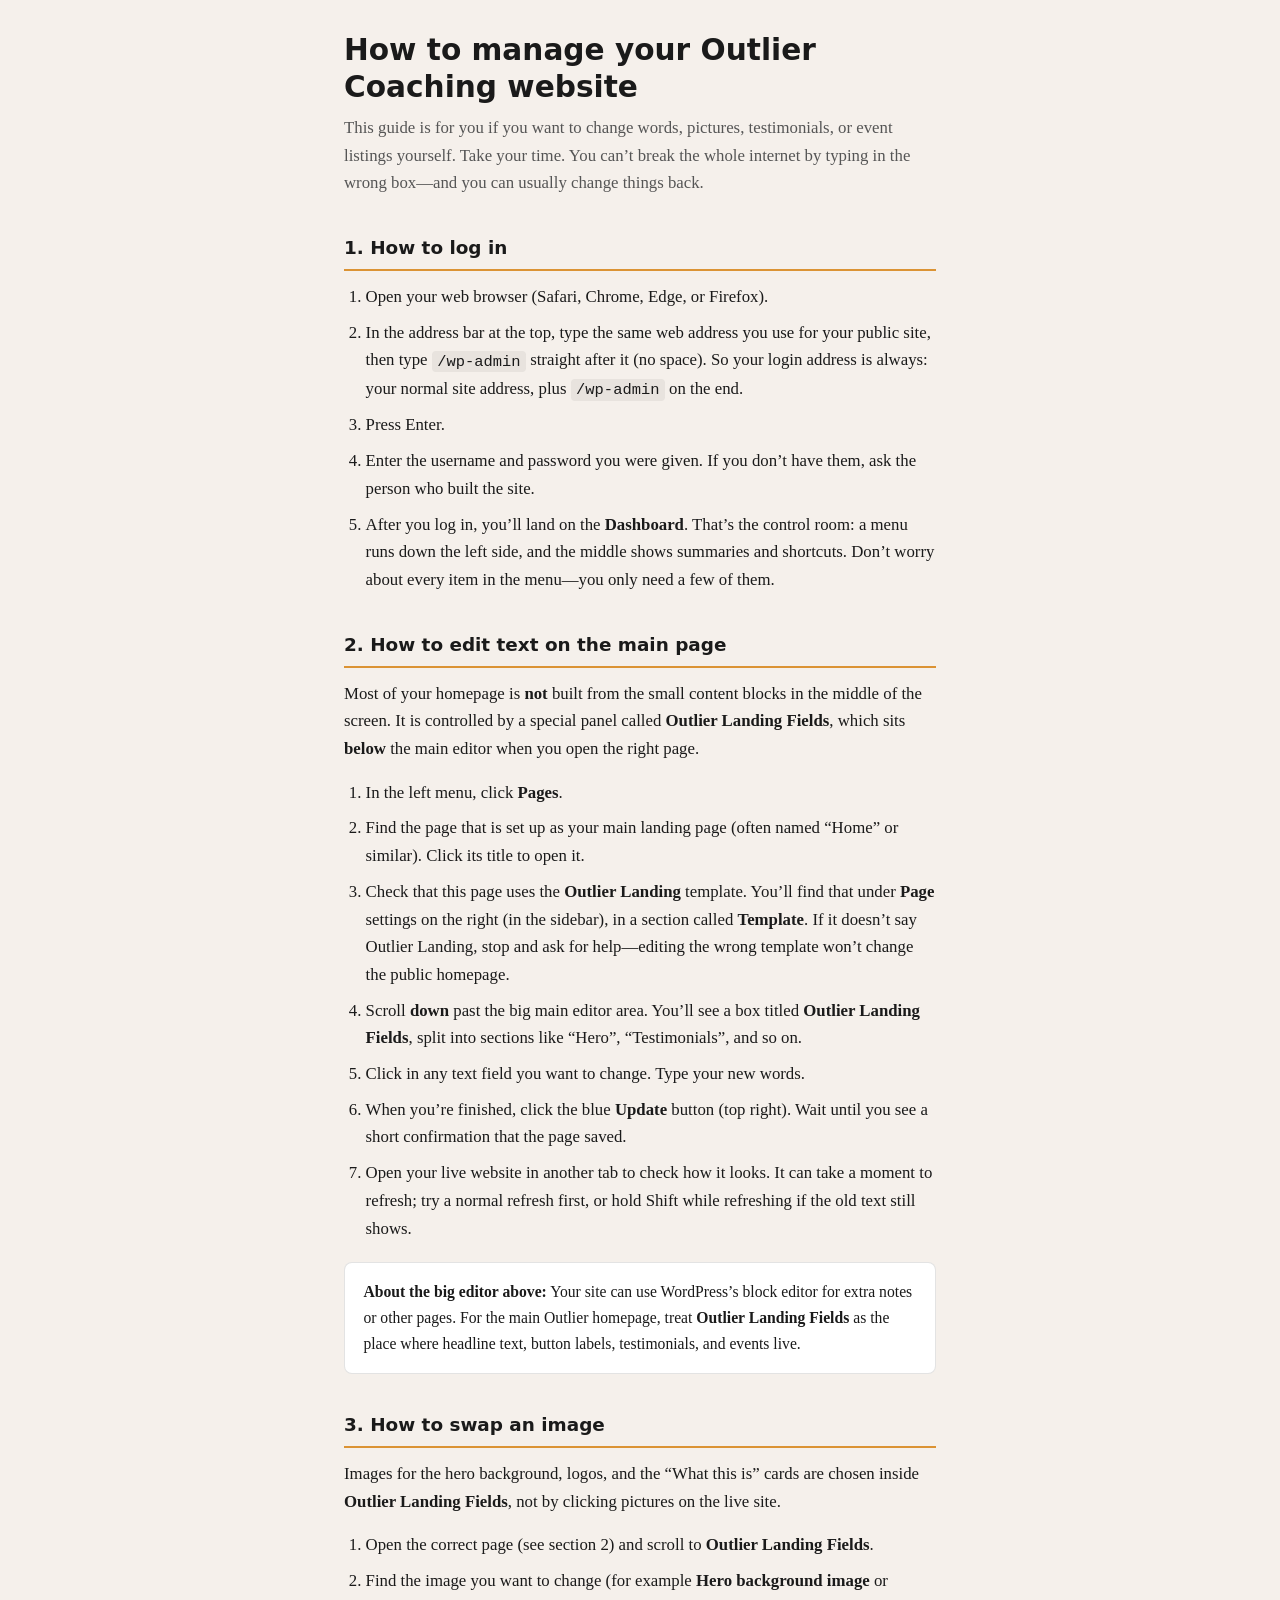
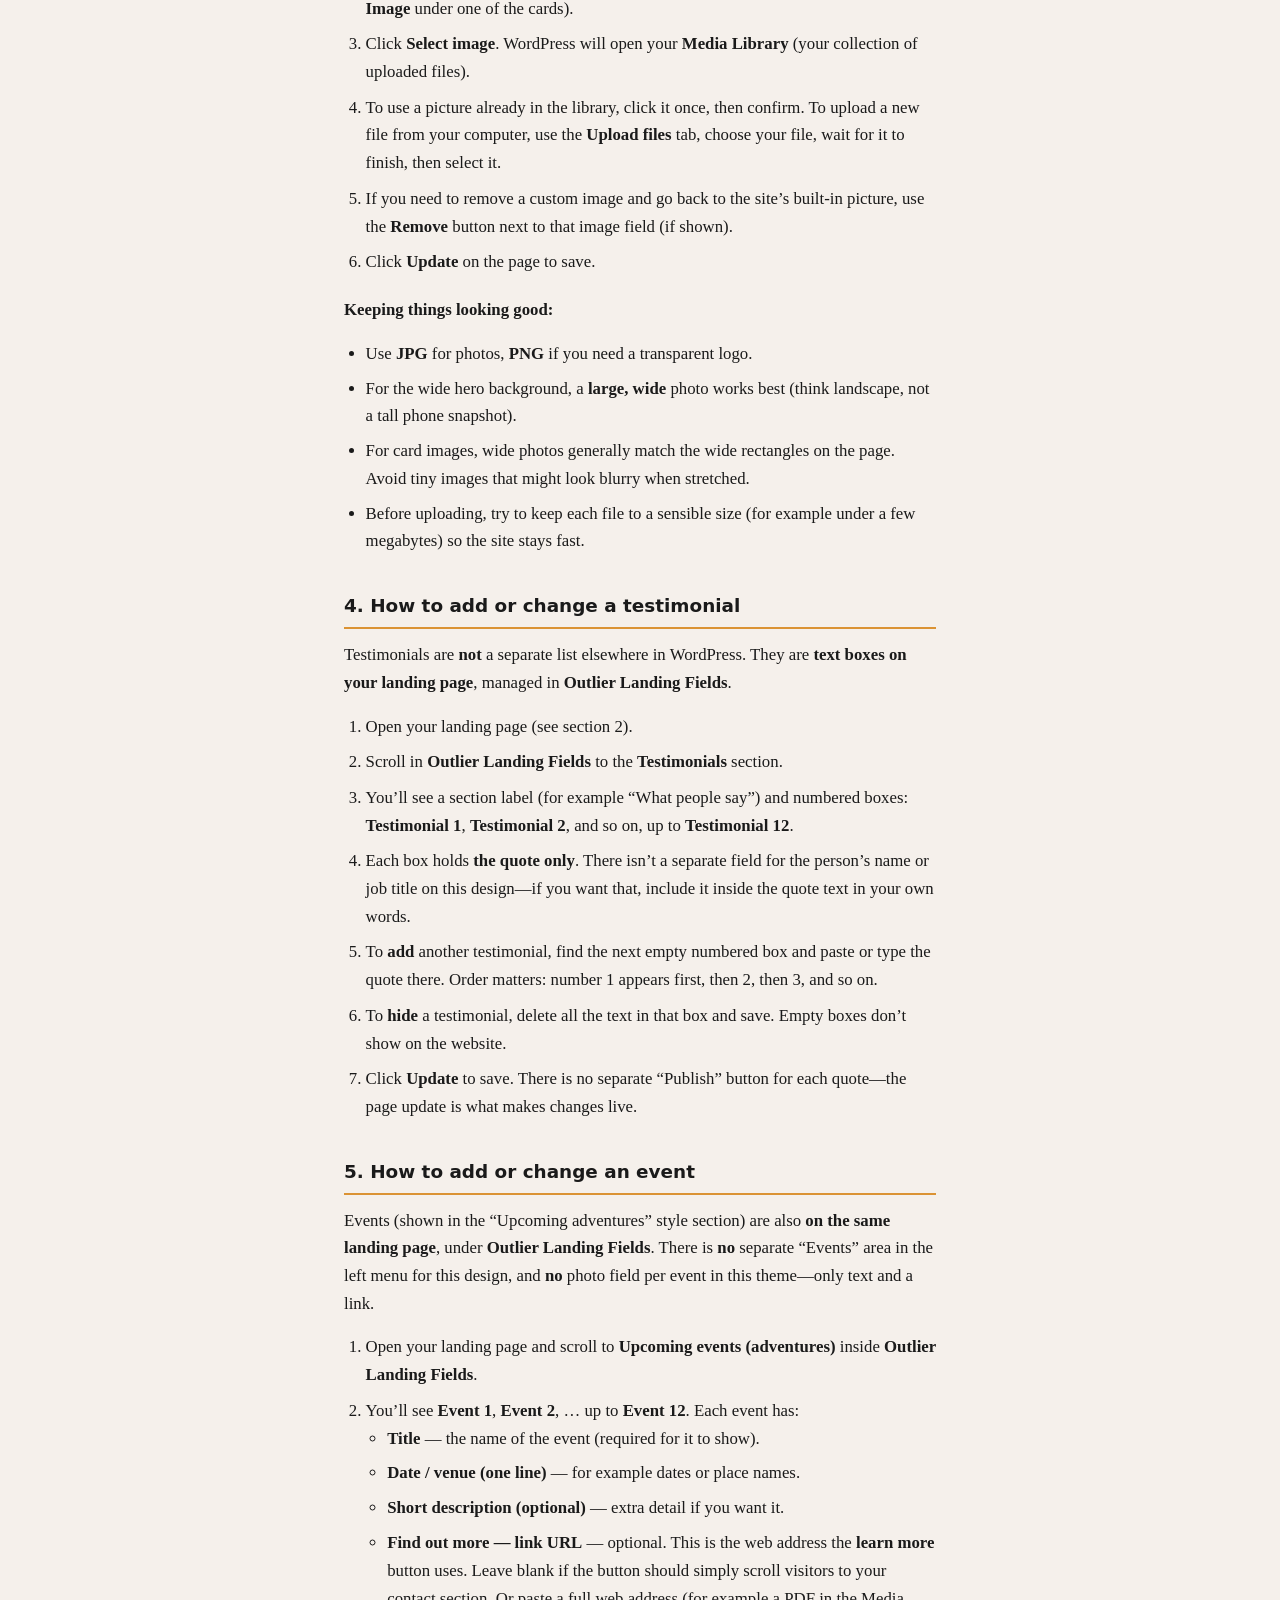
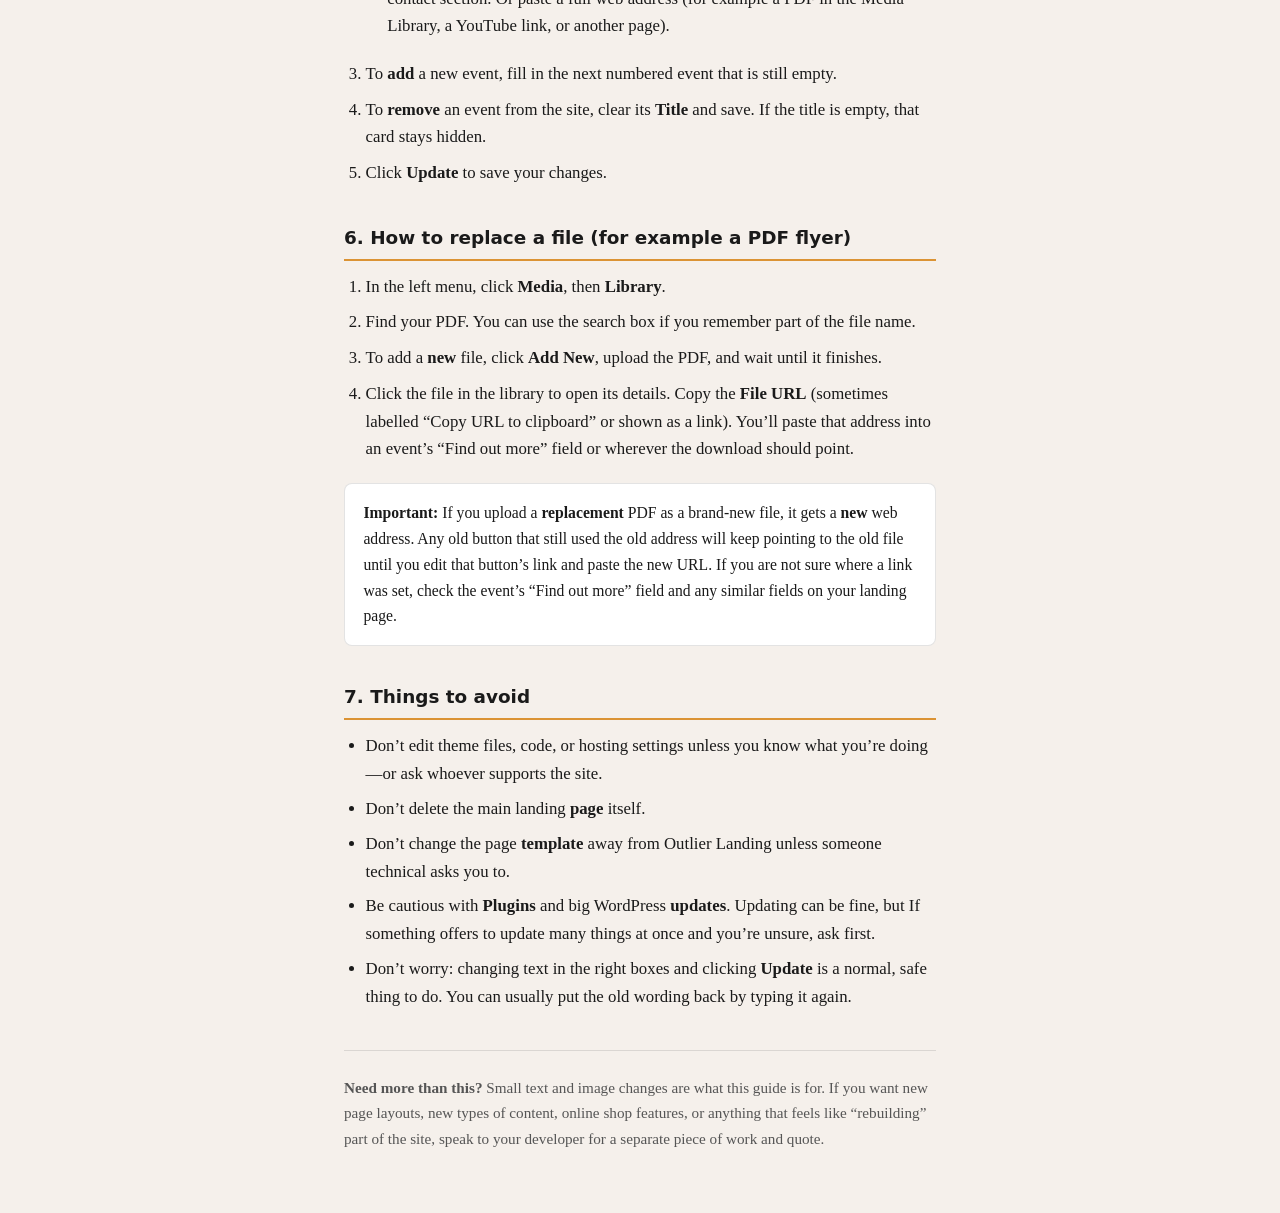
<file: wp-content/themes/outlier-collective/client-handover-guide.html>
<!DOCTYPE html>
<html lang="en-GB">
<head>
	<meta charset="utf-8">
	<meta name="viewport" content="width=device-width, initial-scale=1">
	<title>How to manage your Outlier Coaching website</title>
	<style>
		:root {
			--text: #1a1a1a;
			--muted: #555;
			--bg: #f5f0eb;
			--card: #fff;
			--accent: #db9334;
			--border: rgba(26, 26, 26, 0.12);
		}
		* { box-sizing: border-box; }
		body {
			margin: 0;
			padding: 2rem clamp(1rem, 4vw, 2.5rem) 3rem;
			font-family: Georgia, "Times New Roman", serif;
			font-size: 1.05rem;
			line-height: 1.65;
			color: var(--text);
			background: var(--bg);
			max-width: 42rem;
			margin-inline: auto;
		}
		h1 {
			font-family: system-ui, -apple-system, Segoe UI, Roboto, sans-serif;
			font-size: clamp(1.45rem, 4vw, 1.85rem);
			font-weight: 700;
			line-height: 1.25;
			margin: 0 0 0.5rem;
			color: var(--text);
		}
		.lead {
			font-size: 1.05rem;
			color: var(--muted);
			margin: 0 0 2rem;
		}
		h2 {
			font-family: system-ui, -apple-system, Segoe UI, Roboto, sans-serif;
			font-size: 1.15rem;
			font-weight: 700;
			margin: 2.25rem 0 0.75rem;
			padding-bottom: 0.35rem;
			border-bottom: 2px solid var(--accent);
		}
		p { margin: 0 0 1rem; }
		ol {
			margin: 0 0 1.25rem;
			padding-left: 1.35rem;
		}
		ol li { margin-bottom: 0.5rem; }
		ul {
			margin: 0 0 1.25rem;
			padding-left: 1.35rem;
		}
		ul li { margin-bottom: 0.45rem; }
		.note {
			background: var(--card);
			border: 1px solid var(--border);
			border-radius: 8px;
			padding: 1rem 1.15rem;
			margin: 1rem 0;
			font-size: 0.98rem;
		}
		.footer-note {
			margin-top: 2.5rem;
			padding-top: 1.5rem;
			border-top: 1px solid var(--border);
			font-size: 0.95rem;
			color: var(--muted);
		}
		code, .kbd {
			font-family: ui-monospace, Consolas, monospace;
			font-size: 0.92em;
			background: rgba(26, 26, 26, 0.06);
			padding: 0.12em 0.35em;
			border-radius: 4px;
		}
	</style>
</head>
<body>

	<h1>How to manage your Outlier Coaching website</h1>
	<p class="lead">This guide is for you if you want to change words, pictures, testimonials, or event listings yourself. Take your time. You can’t break the whole internet by typing in the wrong box—and you can usually change things back.</p>

	<h2>1. How to log in</h2>
	<ol>
		<li>Open your web browser (Safari, Chrome, Edge, or Firefox).</li>
		<li>In the address bar at the top, type the same web address you use for your public site, then type <span class="kbd">/wp-admin</span> straight after it (no space). So your login address is always: your normal site address, plus <span class="kbd">/wp-admin</span> on the end.</li>
		<li>Press Enter.</li>
		<li>Enter the username and password you were given. If you don’t have them, ask the person who built the site.</li>
		<li>After you log in, you’ll land on the <strong>Dashboard</strong>. That’s the control room: a menu runs down the left side, and the middle shows summaries and shortcuts. Don’t worry about every item in the menu—you only need a few of them.</li>
	</ol>

	<h2>2. How to edit text on the main page</h2>
	<p>Most of your homepage is <strong>not</strong> built from the small content blocks in the middle of the screen. It is controlled by a special panel called <strong>Outlier Landing Fields</strong>, which sits <strong>below</strong> the main editor when you open the right page.</p>
	<ol>
		<li>In the left menu, click <strong>Pages</strong>.</li>
		<li>Find the page that is set up as your main landing page (often named “Home” or similar). Click its title to open it.</li>
		<li>Check that this page uses the <strong>Outlier Landing</strong> template. You’ll find that under <strong>Page</strong> settings on the right (in the sidebar), in a section called <strong>Template</strong>. If it doesn’t say Outlier Landing, stop and ask for help—editing the wrong template won’t change the public homepage.</li>
		<li>Scroll <strong>down</strong> past the big main editor area. You’ll see a box titled <strong>Outlier Landing Fields</strong>, split into sections like “Hero”, “Testimonials”, and so on.</li>
		<li>Click in any text field you want to change. Type your new words.</li>
		<li>When you’re finished, click the blue <strong>Update</strong> button (top right). Wait until you see a short confirmation that the page saved.</li>
		<li>Open your live website in another tab to check how it looks. It can take a moment to refresh; try a normal refresh first, or hold Shift while refreshing if the old text still shows.</li>
	</ol>
	<div class="note">
		<strong>About the big editor above:</strong> Your site can use WordPress’s block editor for extra notes or other pages. For the main Outlier homepage, treat <strong>Outlier Landing Fields</strong> as the place where headline text, button labels, testimonials, and events live.
	</div>

	<h2>3. How to swap an image</h2>
	<p>Images for the hero background, logos, and the “What this is” cards are chosen inside <strong>Outlier Landing Fields</strong>, not by clicking pictures on the live site.</p>
	<ol>
		<li>Open the correct page (see section 2) and scroll to <strong>Outlier Landing Fields</strong>.</li>
		<li>Find the image you want to change (for example <strong>Hero background image</strong> or <strong>Image</strong> under one of the cards).</li>
		<li>Click <strong>Select image</strong>. WordPress will open your <strong>Media Library</strong> (your collection of uploaded files).</li>
		<li>To use a picture already in the library, click it once, then confirm. To upload a new file from your computer, use the <strong>Upload files</strong> tab, choose your file, wait for it to finish, then select it.</li>
		<li>If you need to remove a custom image and go back to the site’s built-in picture, use the <strong>Remove</strong> button next to that image field (if shown).</li>
		<li>Click <strong>Update</strong> on the page to save.</li>
	</ol>
	<p><strong>Keeping things looking good:</strong></p>
	<ul>
		<li>Use <strong>JPG</strong> for photos, <strong>PNG</strong> if you need a transparent logo.</li>
		<li>For the wide hero background, a <strong>large, wide</strong> photo works best (think landscape, not a tall phone snapshot).</li>
		<li>For card images, wide photos generally match the wide rectangles on the page. Avoid tiny images that might look blurry when stretched.</li>
		<li>Before uploading, try to keep each file to a sensible size (for example under a few megabytes) so the site stays fast.</li>
	</ul>

	<h2>4. How to add or change a testimonial</h2>
	<p>Testimonials are <strong>not</strong> a separate list elsewhere in WordPress. They are <strong>text boxes on your landing page</strong>, managed in <strong>Outlier Landing Fields</strong>.</p>
	<ol>
		<li>Open your landing page (see section 2).</li>
		<li>Scroll in <strong>Outlier Landing Fields</strong> to the <strong>Testimonials</strong> section.</li>
		<li>You’ll see a section label (for example “What people say”) and numbered boxes: <strong>Testimonial 1</strong>, <strong>Testimonial 2</strong>, and so on, up to <strong>Testimonial 12</strong>.</li>
		<li>Each box holds <strong>the quote only</strong>. There isn’t a separate field for the person’s name or job title on this design—if you want that, include it inside the quote text in your own words.</li>
		<li>To <strong>add</strong> another testimonial, find the next empty numbered box and paste or type the quote there. Order matters: number 1 appears first, then 2, then 3, and so on.</li>
		<li>To <strong>hide</strong> a testimonial, delete all the text in that box and save. Empty boxes don’t show on the website.</li>
		<li>Click <strong>Update</strong> to save. There is no separate “Publish” button for each quote—the page update is what makes changes live.</li>
	</ol>

	<h2>5. How to add or change an event</h2>
	<p>Events (shown in the “Upcoming adventures” style section) are also <strong>on the same landing page</strong>, under <strong>Outlier Landing Fields</strong>. There is <strong>no</strong> separate “Events” area in the left menu for this design, and <strong>no</strong> photo field per event in this theme—only text and a link.</p>
	<ol>
		<li>Open your landing page and scroll to <strong>Upcoming events (adventures)</strong> inside <strong>Outlier Landing Fields</strong>.</li>
		<li>You’ll see <strong>Event 1</strong>, <strong>Event 2</strong>, … up to <strong>Event 12</strong>. Each event has:
			<ul>
				<li><strong>Title</strong> — the name of the event (required for it to show).</li>
				<li><strong>Date / venue (one line)</strong> — for example dates or place names.</li>
				<li><strong>Short description (optional)</strong> — extra detail if you want it.</li>
				<li><strong>Find out more — link URL</strong> — optional. This is the web address the <strong>learn more</strong> button uses. Leave blank if the button should simply scroll visitors to your contact section. Or paste a full web address (for example a PDF in the Media Library, a YouTube link, or another page).</li>
			</ul>
		</li>
		<li>To <strong>add</strong> a new event, fill in the next numbered event that is still empty.</li>
		<li>To <strong>remove</strong> an event from the site, clear its <strong>Title</strong> and save. If the title is empty, that card stays hidden.</li>
		<li>Click <strong>Update</strong> to save your changes.</li>
	</ol>

	<h2>6. How to replace a file (for example a PDF flyer)</h2>
	<ol>
		<li>In the left menu, click <strong>Media</strong>, then <strong>Library</strong>.</li>
		<li>Find your PDF. You can use the search box if you remember part of the file name.</li>
		<li>To add a <strong>new</strong> file, click <strong>Add New</strong>, upload the PDF, and wait until it finishes.</li>
		<li>Click the file in the library to open its details. Copy the <strong>File URL</strong> (sometimes labelled “Copy URL to clipboard” or shown as a link). You’ll paste that address into an event’s “Find out more” field or wherever the download should point.</li>
	</ol>
	<div class="note">
		<strong>Important:</strong> If you upload a <strong>replacement</strong> PDF as a brand-new file, it gets a <strong>new</strong> web address. Any old button that still used the old address will keep pointing to the old file until you edit that button’s link and paste the new URL. If you are not sure where a link was set, check the event’s “Find out more” field and any similar fields on your landing page.
	</div>

	<h2>7. Things to avoid</h2>
	<ul>
		<li>Don’t edit theme files, code, or hosting settings unless you know what you’re doing—or ask whoever supports the site.</li>
		<li>Don’t delete the main landing <strong>page</strong> itself.</li>
		<li>Don’t change the page <strong>template</strong> away from Outlier Landing unless someone technical asks you to.</li>
		<li>Be cautious with <strong>Plugins</strong> and big WordPress <strong>updates</strong>. Updating can be fine, but If something offers to update many things at once and you’re unsure, ask first.</li>
		<li>Don’t worry: changing text in the right boxes and clicking <strong>Update</strong> is a normal, safe thing to do. You can usually put the old wording back by typing it again.</li>
	</ul>

	<p class="footer-note"><strong>Need more than this?</strong> Small text and image changes are what this guide is for. If you want new page layouts, new types of content, online shop features, or anything that feels like “rebuilding” part of the site, speak to your developer for a separate piece of work and quote.</p>

</body>
</html>
</file>
